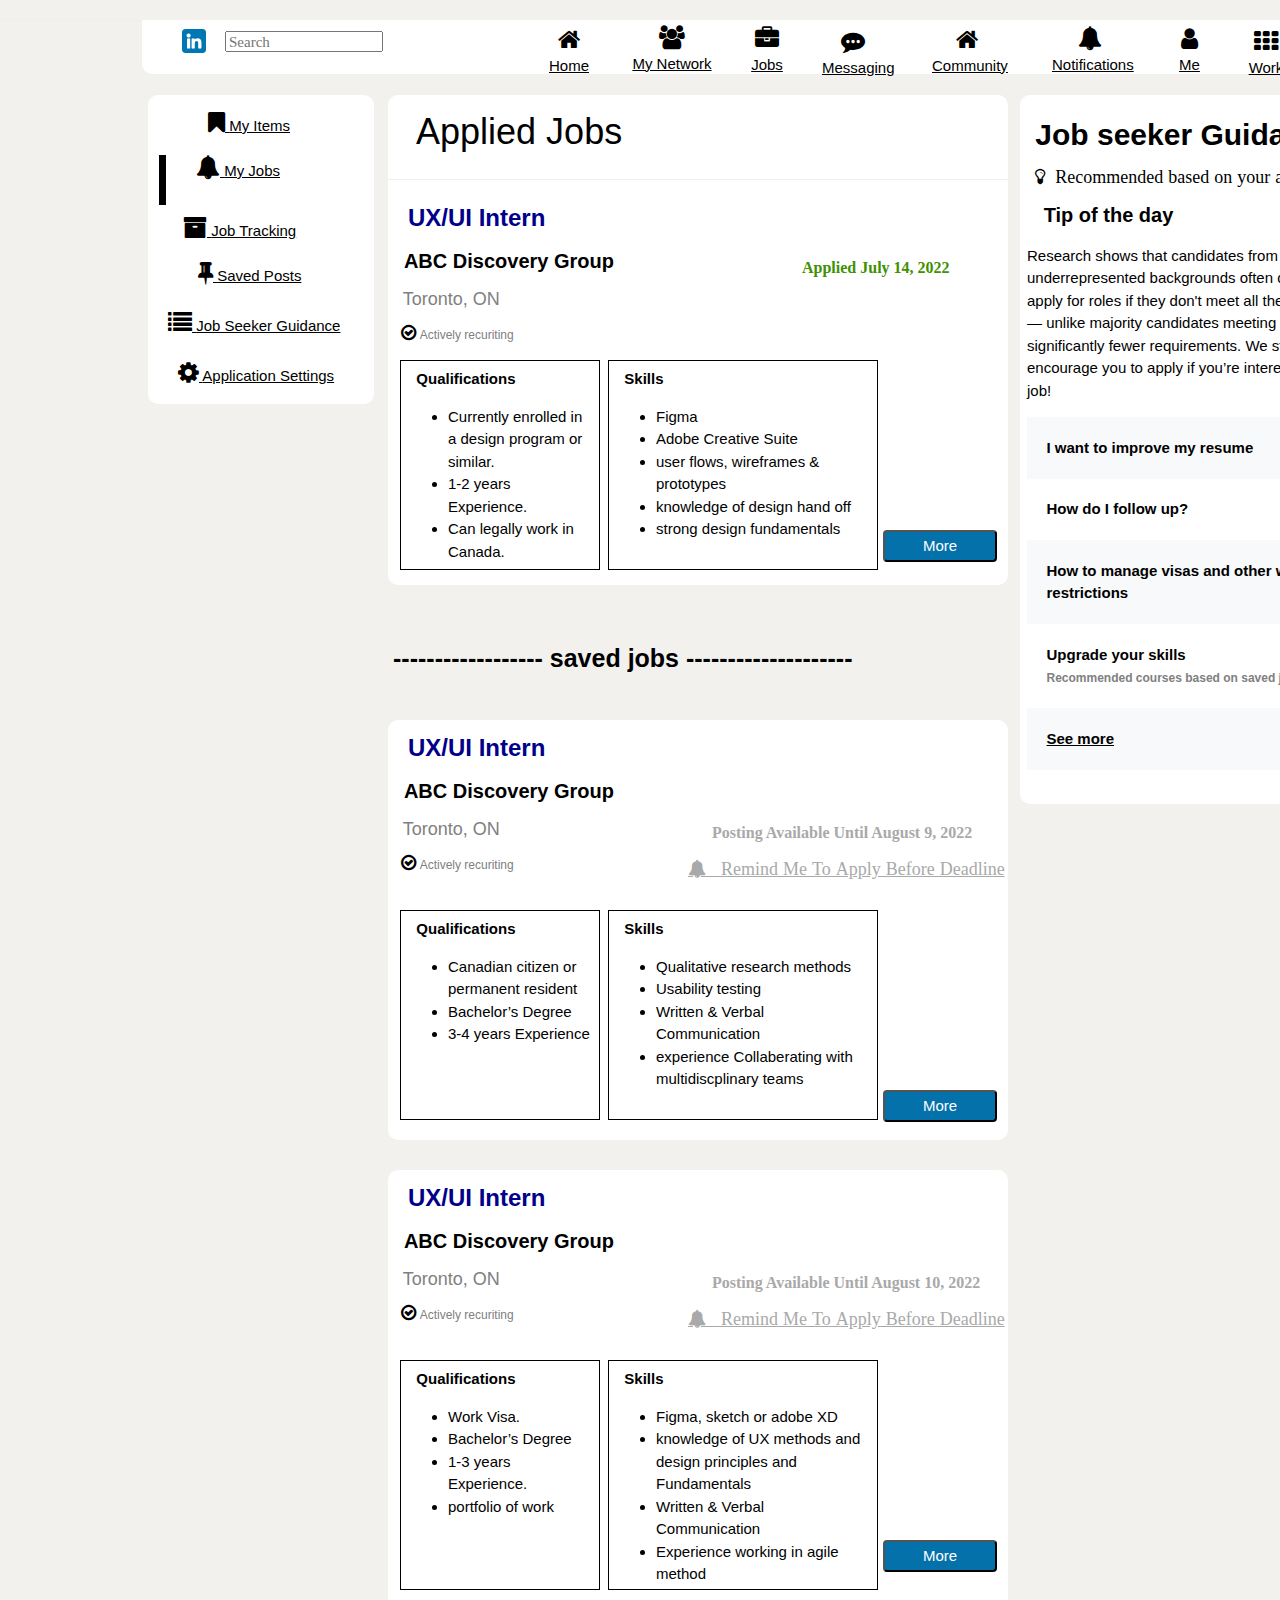
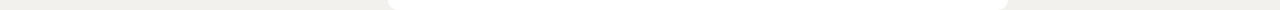
<file: index.html>
<!DOCTYPE html>
<html lang="en">
  <head>
    <meta charset="utf-8">
    <meta http-equiv="X-UA-Compatible" content="IE=edge">
    <meta name="viewport" content="width=device-width">
    <title>My Jobs</title>
    <link rel="stylesheet" href="https://www.w3schools.com/w3css/4/w3.css">
    <link rel="stylesheet" href="https://cdnjs.cloudflare.com/ajax/libs/font-awesome/4.7.0/css/font-awesome.min.css">
    <link rel="stylesheet" href="style.css">
  </head>
  <body id="Myjobs">
    <section id="header">
        <div id="linkedin_img">
            <img src="img/linkedin.png" alt="Linked In">
        </div>
        <div id="search_menu">
            <input type="text" class="fa fa-search" placeholder="Search"/>
        </div>
        <div id="home_div">
            <a href="#">
                <i class="fa fa-home w3-xlarge"></i>
                <label>Home</label>
            </a>
        </div>
        <div id="network_div">
            <a href="#">
                <i class="fa fa-users w3-xlarge"></i><br>
                <label>My Network</label>
            </a>
        </div>
        <div id="jobs_div">
            <a href="#">
                <i class="fa fa-briefcase w3-xlarge"></i>
                <label>Jobs</label>
            </a>
        </div>
        <div id="msg_div">
            <a href="#">
                <i class="fa fa-commenting w3-xlarge"></i>
                <label>Messaging</label>
            </a>
        </div>
        <div id="com_div">
            <a href="#">
                <i class="fa fa-home w3-xlarge"></i>
                <label>Community</label>
            </a>
        </div>
        <div id="ntfy_div">
            <a href="#">
                <i class="fa fa-bell w3-xlarge"></i>
                <label>Notifications</label>
            </a>
        </div>
        <div id="me_div">
            <a href="#">
                <i class="fa fa-user w3-xlarge"></i>
                <label>Me</label>
            </a>
        </div>
        <div id="work_div">
            <a href="#">
                <i class="fa fa-th w3-xlarge"></i>
                <label>Work</label>
            </a>
        </div>
    </section>

    <section id="nav-left">
        <div id="my_items">
            <a href="#">
                <i class="fa fa-bookmark w3-xlarge"></i>
                <label>My Items</label>
            </a>
        </div>
        <div id="my_jobs" class="selected_pg">
            <a href="index.html"  style="padding: 2em;">
                <i class="fa fa-bell w3-xlarge"></i>
                <label> My Jobs</label>
            </a>
        </div>
        <div id="job_track">
            <a href="Jobtracking.html" style="padding: 2em;">
                <i class="fa fa-archive w3-xlarge"></i>
                <label>Job Tracking</label>
            </a>
        </div>
        <div id="saved">
            <a href="#">
                <i class="fa fa-thumb-tack w3-xlarge"></i>
                <label>Saved Posts</label>
            </a>
        </div>
        <div id="job_seek">
            <a href="#">
                <i class="fa fa-list w3-xlarge"></i>
                <label>Job Seeker Guidance</label>
            </a>
        </div>
        <div id="app_sett">
            <a href="#">
                <i class="fa fa-cog w3-xlarge"></i>
                <label>Application Settings</label>
            </a>
        </div>
    </section>

    <section id="main">
        <div id="applied">
            <h1>&nbsp;&nbsp; Applied Jobs</h1>
            <hr>
            <h3>&nbsp;&nbsp; UX/UI Intern</h3>
            <h4>&nbsp;&nbsp; ABC Discovery Group</h4>
            <h5>&nbsp;&nbsp; Toronto, ON</h5>
            <div>&nbsp;&nbsp;
                <i class="fa fa-check-circle-o w3-large"></i>
                <label id="small_txt">Actively recuriting</label>
            </div>
            <div id="txt">
                <label>Applied July 14, 2022</label>
            </div>
            <div id="qualify">
                <label><b>&nbsp; Qualifications</b></label>
                <ul>
                    <li>Currently enrolled in a design program or similar.</li>
                    <li>1-2 years Experience.</li>
                    <li>Can legally work in Canada.</li>
                </ul>
            </div>
            <div id="skills">
                <label><b>&nbsp; Skills</b></label>
                <ul>
                    <li>Figma</li>
                    <li>Adobe Creative Suite</li>
                    <li>user flows, wireframes & prototypes</li>
                    <li>knowledge of design hand off</li>
                    <li>strong design fundamentals</li>
                </ul>
            </div>
            <button id="app_btn">More</button>
        </div>
        <div>
            <hr>
        </div>

        <span id="spn">------------------ saved jobs --------------------</span>

        <div id="save_one">
            <h3>&nbsp;&nbsp; UX/UI Intern</h3>
            <h4>&nbsp;&nbsp; ABC Discovery Group</h4>
            <h5>&nbsp;&nbsp; Toronto, ON</h5>
            <div>&nbsp;&nbsp;
                <i class="fa fa-check-circle-o w3-large"></i>
                <label id="small_txt">Actively recuriting</label>
            </div>
            <div id="txt_one">
                <label> &nbsp; &nbsp;&nbsp;&nbsp; Posting available until August 9, 2022</label>
                <br> <br>
                <a href="#" class="fa fa-bell w3-large"> &nbsp; Remind me to apply before deadline</a>
            </div>
            <div id="qualify_one">
                <label><b>&nbsp; Qualifications</b></label>
                <ul>
                    <li>Canadian citizen or permanent resident</li>
                    <li>Bachelor’s Degree</li>
                    <li>3-4 years Experience</li>
                </ul>
            </div>
            <div id="skills_one">
                <label><b>&nbsp; Skills</b></label>
                <ul>
                    <li>Qualitative research methods</li>
                    <li>Usability testing</li>
                    <li>Written & Verbal Communication</li>
                    <li>experience Collaberating with multidiscplinary teams</li>
                </ul>
            </div>
            <button id="one_btn">More</button>
        </div>
        <div id="save_two">
            <h3>&nbsp;&nbsp; UX/UI Intern</h3>
            <h4>&nbsp;&nbsp; ABC Discovery Group</h4>
            <h5>&nbsp;&nbsp; Toronto, ON</h5>
            <div>&nbsp;&nbsp;
                <i class="fa fa-check-circle-o w3-large"></i>
                <label id="small_txt">Actively recuriting</label>
            </div>
            <div id="txt_two">
                <label> &nbsp; &nbsp;&nbsp;&nbsp; Posting available until August 10, 2022</label>
                <br> <br>
                <a href="#" class="fa fa-bell w3-large"> &nbsp; Remind me to apply before deadline</a>
            </div>
            <div id="qualify_two">
                <label><b>&nbsp; Qualifications</b></label>
                <ul>
                    <li>Work Visa.</li>
                    <li>Bachelor’s Degree</li>
                    <li>1-3 years Experience.</li>
                    <li>portfolio of work</li>
                </ul>
            </div>
            <div id="skills_two">
                <label><b>&nbsp; Skills</b></label>
                <ul>
                    <li>Figma, sketch or adobe XD</li>
                    <li>knowledge of UX methods and design principles and Fundamentals</li>
                    <li>Written & Verbal Communication</li>
                    <li>Experience working in agile method</li>
                </ul>
            </div>
            <button id="two_btn">More</button>
        </div>
    </section>

    <section id="nav-right">
        <div>
            <h2> &nbsp;Job seeker Guidance</h2>&nbsp;
            <label class="fa fa-lightbulb-o w3-large">&nbsp; Recommended based on your activity</label>
        </div>
        <div>
            <h4>&nbsp;&nbsp; Tip of the day</h4>
            <p>
                Research shows that candidates from underrepresented backgrounds often don't apply for roles if they don't meet all the criteria — unlike majority candidates meeting significantly fewer requirements. We strongly encourage you to apply if you’re interested in a job!
            </p>
        </div>
        <div>
            <ul id="seek">
                <li id="rig-nav" class="odd">I want to improve my resume</li>
                <li id="rig-nav" class="even">How do I follow up?</li>
                <li id="rig-nav" class="odd">How to manage visas and other work restrictions</li>
                <li id="rig-nav" class="even">Upgrade your skills <br>
                    <label id="small_txt">Recommended courses based on saved jobs</label></li>
                <li id="rig-nav" class="odd"><a href="#">See more</a> </li>
            </ul>
        </div>
    </section>

  </body>
</html>
</file>
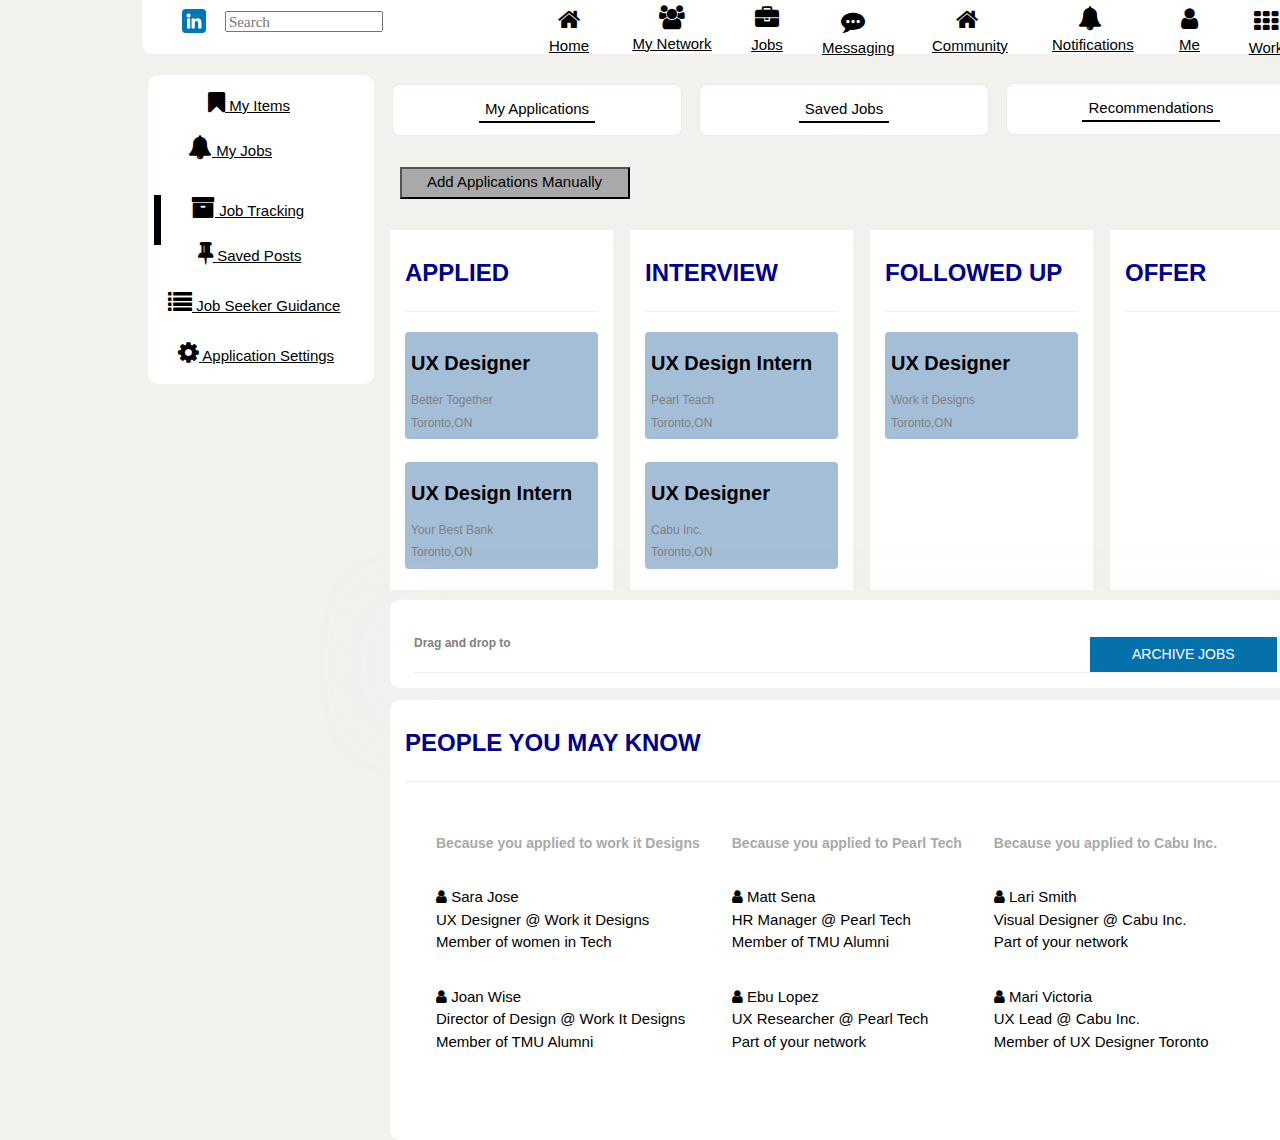
<file: Jobtracking.html>
<!DOCTYPE html>
<html lang="en">
  <head>
    <meta charset="utf-8">
    <meta http-equiv="X-UA-Compatible" content="IE=edge">
    <meta name="viewport" content="width=device-width">
    <title>Job Tracking</title>
    <link rel="stylesheet" href="https://www.w3schools.com/w3css/4/w3.css">
    <link rel="stylesheet" href="https://cdnjs.cloudflare.com/ajax/libs/font-awesome/4.7.0/css/font-awesome.min.css">
    <link rel="stylesheet" href="style.css">
  </head>
  <body id="Myjobs">
    <section id="header">
        <div id="linkedin_img">
            <img src="img/linkedin.png" alt="Linked In">
        </div>
        <div id="search_menu">
            <input type="text" class="fa fa-search" placeholder="Search"/>
        </div>
        <div id="home_div">
            <a href="#">
                <i class="fa fa-home w3-xlarge"></i>
                <label>Home</label>
            </a>
        </div>
        <div id="network_div">
            <a href="#">
                <i class="fa fa-users w3-xlarge"></i><br>
                <label>My Network</label>
            </a>
        </div>
        <div id="jobs_div">
            <a href="#">
                <i class="fa fa-briefcase w3-xlarge"></i>
                <label>Jobs</label>
            </a>
        </div>
        <div id="msg_div">
            <a href="#">
                <i class="fa fa-commenting w3-xlarge"></i>
                <label>Messaging</label>
            </a>
        </div>
        <div id="com_div">
            <a href="#">
                <i class="fa fa-home w3-xlarge"></i>
                <label>Community</label>
            </a>
        </div>
        <div id="ntfy_div">
            <a href="#">
                <i class="fa fa-bell w3-xlarge"></i>
                <label>Notifications</label>
            </a>
        </div>
        <div id="me_div">
            <a href="#">
                <i class="fa fa-user w3-xlarge"></i>
                <label>Me</label>
            </a>
        </div>
        <div id="work_div">
            <a href="#">
                <i class="fa fa-th w3-xlarge"></i>
                <label>Work</label>
            </a>
        </div>
    </section>

    <section id="nav-left">
        <div id="my_items">
            <a href="#">
                <i class="fa fa-bookmark w3-xlarge"></i>
                <label>My Items</label>
            </a>
        </div>
        <div id="my_jobs">
            <a href="index.html" style="padding: 2em;">
                <i class="fa fa-bell w3-xlarge"></i>
                <label>My Jobs</label>
            </a>
        </div>
        <div id="job_track" class="selected_pg">
            <a href="#" style="padding: 2em;">
                <i class="fa fa-archive w3-xlarge"></i>
                <label>Job Tracking</label>
            </a>
        </div>
        <div id="saved">
            <a href="#">
                <i class="fa fa-thumb-tack w3-xlarge"></i>
                <label>Saved Posts</label>
            </a>
        </div>
        <div id="job_seek">
            <a href="#">
                <i class="fa fa-list w3-xlarge"></i>
                <label>Job Seeker Guidance</label>
            </a>
        </div>
        <div id="app_sett">
            <a href="#">
                <i class="fa fa-cog w3-xlarge"></i>
                <label>Application Settings</label>
            </a>
        </div>
    </section>
    <section id="tabs">
        <div id="appli">
            <a href="#">
                <button type="menu" class="tabs">My Applications</button>
            </a>
        </div>
        <div id="sav_job">
            <a href="#">
                <button type="menu" class="tabs">Saved Jobs</button>
            </a>
        </div>
        <div id="recom">
            <a href="#">
                <button type="menu" class="tabs">Recommendations</button>
            </a>
        </div>
        <div>
            <button id="add_app">Add Applications Manually</button>
        </div>
    </section>
    <section>
        <div>
            <div id="app_sec">
                <h3>APPLIED</h3>
                <hr>
                <div class="bg_fd">
                    <h4>UX Designer</h4>
                    <label id="small_txt">Better Together</label><br>
                    <label id="small_txt">Toronto,ON</label>
                </div>
                <br>
                <div class="bg_fd">
                    <h4>UX Design Intern</h4>
                    <label id="small_txt">Your Best Bank</label><br>
                    <label id="small_txt">Toronto,ON</label>
                </div>
            </div>
            <div id="inter_sec">
                <h3>INTERVIEW</h3>
                <hr>
                <div class="bg_fd">
                    <h4>UX Design Intern</h4>
                    <label id="small_txt">Pearl Teach</label><br>
                    <label id="small_txt">Toronto,ON</label>
                </div>
                <br>
                <div class="bg_fd">
                    <h4>UX Designer</h4>
                    <label id="small_txt">Cabu Inc.</label><br>
                    <label id="small_txt">Toronto,ON</label>
                </div>
            </div>
            <div id="foll_sec">
                <h3>FOLLOWED UP</h3>
                <hr>
                <div class="bg_fd">
                    <h4>UX Designer</h4>
                    <label id="small_txt">Work it Designs</label><br>
                    <label id="small_txt">Toronto,ON</label>
                </div>
            </div>
            <div id="off_sec">
                <h3>OFFER</h3>
                <hr>
            </div>
        </div>
    </section>

    <section id="drop">
        <h3 id="small_txt">Drag and drop to</h3>
        <button id="drop_btn">ARCHIVE JOBS</button>
        <hr>
    </section>

    <section id="sugg">
        <h3>PEOPLE YOU MAY KNOW</h3>
        <hr>
        <table>
            <tr>
                <th class="tbl_txt">Because you applied to work it Designs</th>
                <th class="tbl_txt">Because you applied to Pearl Tech</th>
                <th class="tbl_txt">Because you applied to Cabu Inc.</th>
            </tr>
            <tr>
                <td>
                    <label>
                        <i class="fa fa-user" aria-hidden="true"></i>
                        Sara Jose <br>
                        UX Designer @ Work it Designs <br>
                        Member of women in Tech 
                     </label>
                </td>
                <td>
                    <label>
                        <i class="fa fa-user" aria-hidden="true"></i>
                        Matt Sena<br>
                        HR Manager @ Pearl Tech<br>
                        Member of TMU Alumni
                     </label>
                </td>
                <td>
                    <label>
                        <i class="fa fa-user" aria-hidden="true"></i>
                        Lari Smith<br>
                        Visual Designer @ Cabu Inc.<br>
                        Part of your network
                     </label>
                </td>
            </tr>
            <tr>
                <td>
                    <label>
                        <i class="fa fa-user" aria-hidden="true"></i>
                        Joan Wise <br>
                        Director of Design @ Work It Designs<br>
                        Member of TMU Alumni 
                     </label>
                </td>
                <td>
                    <label>
                        <i class="fa fa-user" aria-hidden="true"></i>
                        Ebu Lopez<br>
                        UX Researcher @ Pearl Tech<br>
                        Part of your network
                     </label>
                </td>
                <td>
                    <label>
                        <i class="fa fa-user" aria-hidden="true"></i>
                        Mari Victoria<br>
                        UX Lead @ Cabu Inc.<br>
                        Member of UX Designer Toronto
                     </label>
                </td>
            </tr>
        </table>
    </section>
  </body>
</html>
</file>
<file: style.css>
#Myjobs
{
    position: relative;
    width: 1440px;
    height: 1024px;
    background: #F2F1EE;
}

#header
{
    position: absolute;
    width: 1200px;
    height: 54px;
    left: 142px;
    top: 0px;

    background: #FFFFFF;
    border-radius: 0px 0px 10px 10px;
}
.selected_pg
{
    border-left: black 7px;
    border-top: 0;
    border-bottom: 0;
    border-right: 0;
    margin-left: 1px;
    border-style: solid;
}
#linkedin_img
{
    position: absolute;
    width: 35px;
    height: 35px;
    left: 40px;
    top: 9px;
}
#search_menu
{
    position: absolute;
    width: 280px;
    height: 49px;
    left: 83px;
    top: 11px;
}
#home_div
{
    position: absolute;
    width: 50px;
    height: 41px;
    left: 402px;
    top: 7px;
    text-align: center;
}
#network_div
{
    position: absolute;
width: 120px;
height: 43px;
left: 470px;
top: 5px;
text-align: center;
}
#jobs_div
{
    position: absolute;
width: 50px;
height: 42px;
left: 600px;
top: 6px;
text-align: center;
}
#msg_div
{
    position: absolute;
width: 62px;
height: 39px;
left: 680px;
top: 9px;
text-align: center;
}
#com_div
{
    position: absolute;
width: 69px;
height: 41px;
left: 790px;
top: 7px;
text-align: center;
}
#ntfy_div
{
    position: absolute;
width: 75px;
height: 42px;
left: 910px;
top: 6px;
text-align: center;
}
#me_div
{
position: absolute;
width: 35px;
height: 42px;
left: 1030px;
top: 6px;
text-align: center;
}
#work_div
{
    position: absolute;
width: 48px;
height: 39px;
left: 1100px;
top: 9px;
text-align: center;
}

#nav-left
{
    position: absolute;
width: 226px;
height: 309px;
left: 148px;
top: 75px;

background: #FFFFFF;
border-radius: 10px;
}
#my_items
{
    position: absolute;
width: 225px;
height: 47px;
left: 60px;
top: 15px;
}
#my_jobs
{
    position: absolute;
width: 226px;
height: 50px;
left: 10px;
top: 60px;
}
#job_track
{
    position: absolute;
width: 226px;
height: 50px;
left: 5px;
top: 120px;
}
#saved
{
    position: absolute;
width: 226px;
height: 50px;
left: 50px;
top: 165px;
}
#job_seek
{
    position: absolute;
width: 226px;
height: 50px;
left: 20px;
top: 215px;
}
#app_sett
{
    position: absolute;
width: 226px;
height: 54px;
left: 30px;
top: 265px;
}

#applied
{
    position: absolute;
width: 620px;
height: 490px;
left: 388px;
top: 75px;

background: #FFFFFF;
border-radius: 10px;
}
#small_txt
{
    font-size: 12px;
    color: gray;
}
#txt
{
    position: absolute;
width: 152px;
height: 15px;
left: 414px;
top: 164px;

font-family: 'Source Sans Pro';
font-style: normal;
font-weight: 700;
font-size: 16px;
line-height: 18px;
/* identical to box height */
text-transform: capitalize;
color: #409102;
}
#qualify
{
    box-sizing: border-box;
position: absolute;
width: 200px;
height: 210px;
left: 12px;
top: 265px;
text-align: left;
padding: 7px;
border: 0.5px solid #000000;
}
#skills
{
    box-sizing: border-box;
position: absolute;
width: 270px;
height: 210px;
left: 220px;
top: 265px;
text-align: left;
padding: 7px;
border: 0.5px solid #000000;
}
#app_btn
{
    position: absolute;
width: 114px;
height: 32px;
left: 495px;
top: 435px;
border-radius: 4px;
background-color:#0471AA;
color: white;
}
#spn
{
    position: absolute;
width: 800px;
height: 30px;
left: 393px;
top: 620px;
font-size: 25px;
font-weight: bolder;
}

#save_one
{
    position: absolute;
    width: 620px;
    height: 420px;
    left: 388px;
    top: 700px;
background: #FFFFFF;
border-radius: 10px;
}
#txt_one
{
    position: absolute;
width: 330px;
height: 15px;
left: 300px;
top: 104px;

font-family: 'Source Sans Pro';
font-style: normal;
font-weight: 700;
font-size: 16px;
line-height: 18px;
/* identical to box height */
text-transform: capitalize;
color: darkgray;
}
#qualify_one
{
    box-sizing: border-box;
position: absolute;
width: 200px;
height: 210px;
left: 12px;
top: 190px;
text-align: left;
padding: 7px;
border: 0.5px solid #000000;
}
#skills_one
{
    box-sizing: border-box;
position: absolute;
width: 270px;
height: 210px;
left: 220px;
top: 190px;
text-align: left;
padding: 7px;
border: 0.5px solid #000000;
}
#one_btn
{
    position: absolute;
width: 114px;
height: 32px;
left: 495px;
top: 370px;
border-radius: 4px;
background-color:#0471AA;
color: white;
}

#save_two
{
    position: absolute;
    width: 620px;
height: 440px;
left: 388px;
    top: 1150px;
    background: #FFFFFF;
border-radius: 10px;
}
#txt_two
{
    position: absolute;
    width: 330px;
height: 15px;
left: 300px;
    top: 104px;
    
    font-family: 'Source Sans Pro';
    font-style: normal;
    font-weight: 700;
    font-size: 16px;
    line-height: 18px;
    /* identical to box height */
    text-transform: capitalize;
    color:darkgray;
}
#qualify_two
{
    box-sizing: border-box;
position: absolute;
width: 200px;
height: 230px;
left: 12px;
top: 190px;
text-align: left;
padding: 7px;
border: 0.5px solid #000000;
}
#skills_two
{
    box-sizing: border-box;
position: absolute;
width: 270px;
height: 230px;
left: 220px;
top: 190px;
text-align: left;
padding: 7px;
border: 0.5px solid #000000;
}
#two_btn
{
    position: absolute;
width: 114px;
height: 32px;
left: 495px;
top: 370px;
border-radius: 4px;
background-color:#0471AA;
color: white;
}

h3
{
    color: darkblue;
    font-weight: bolder;
}
h5
{
    color: gray;
}
h2,h4
{
    font-weight: bolder;
}

#nav-right
{
    position: absolute;
width: 336px;
height: 709px;
left: 1020px;
top: 75px;
padding: 7px;

background: #FFFFFF;
border-radius: 10px;
}
#seek
{
    padding-inline-start: 0%;
}
#rig-nav
{
    font-weight: bolder;
    list-style-type:none;
    padding: 1.3em;
}
.odd
{
    background-color: #F8F9FA;
}

#appli
{
    display: flex;
flex-direction: column;
justify-content: center;
align-items: center;
padding: 10px 15px;

position: absolute;
width: 290px;
height: 52px;
left: 392px;
top: 84px;

/* White */

background: #FFFFFF;
/* LightGray */

border: 1px solid rgba(224, 224, 224, 0.6);
border-radius: 8px;
}
#sav_job
{
    display: flex;
flex-direction: column;
justify-content: center;
align-items: center;
padding: 10px 15px;

position: absolute;
width: 290px;
height: 52px;
left: 699px;
top: 84px;

/* White */

background: #FFFFFF;
/* LightGray */

border: 1px solid rgba(224, 224, 224, 0.6);
border-radius: 8px;
}
#recom
{
    display: flex;
flex-direction: column;
justify-content: center;
align-items: center;
padding: 10px 15px;

position: absolute;
width: 290px;
height: 52px;
left: 1006px;
top: 83px;

/* White */

background: #FFFFFF;
/* LightGray */

border: 1px solid rgba(224, 224, 224, 0.6);
border-radius: 8px;
}
.tabs
{
    background-color:#FFFFFF ;
    border-top:2px;
    border-right: 2px; 
    border-left: 2px;
}
#add_app
{
    position: absolute;
width: 230px;
height: 32px;
left: 392px;
top: 159px;
background-color: darkgray;
margin: 0.5em;
}

#app_sec
{
    position: absolute;
width: 222.99px;
height: 360px;
left: 390px;
top: 230px;
background-color: white;
padding: 1em;
}
#inter_sec
{
    position: absolute;
width: 222.99px;
height: 360px;
left: 630px;
top: 230px;
background-color: white;
padding: 1em;
}
#foll_sec
{
    position: absolute;
width: 222.99px;
height: 360px;
left: 870px;
top: 230px;
background-color: white;
padding: 1em;
}
#off_sec
{
    position: absolute;
width: 222.99px;
height: 360px;
left: 1110px;
top: 230px;
background-color: white;
padding: 1em;
}
.bg_fd
{
    background-color: #A5BED8;
    border-radius: 4px;
    padding: 0.4em;
}

#drop
{
    position: absolute;
width: 940px;
height: 88px;
left: 390px;
top: 600px;
padding: 1em;
    background: #FFFFFF;
box-shadow: 0px 20px 60px rgba(241, 244, 248, 0.5);
border-radius: 10px;
font-size: 24px;
}
#drop_btn
{
    color:white;
    background-color: #0471AA;
    font-size: 14px;
    padding: 0.5em;
    padding-left: 3em;
    padding-right: 3em;
    border: none;
    position:absolute;
    left: 700px;
    top: 37px;
}

#sugg
{
    padding: 1em;
    position: absolute;
width: 940px;
height: 440px;
left: calc(50% - 907px/2 + 123.5px);
top: 700px;

background: #FFFFFF;
border-radius: 10px;
}

.tbl_txt
{
    color: darkgray;
    font-size: 14px;
}
table
{
    border-spacing: 2em;
}
</file>
